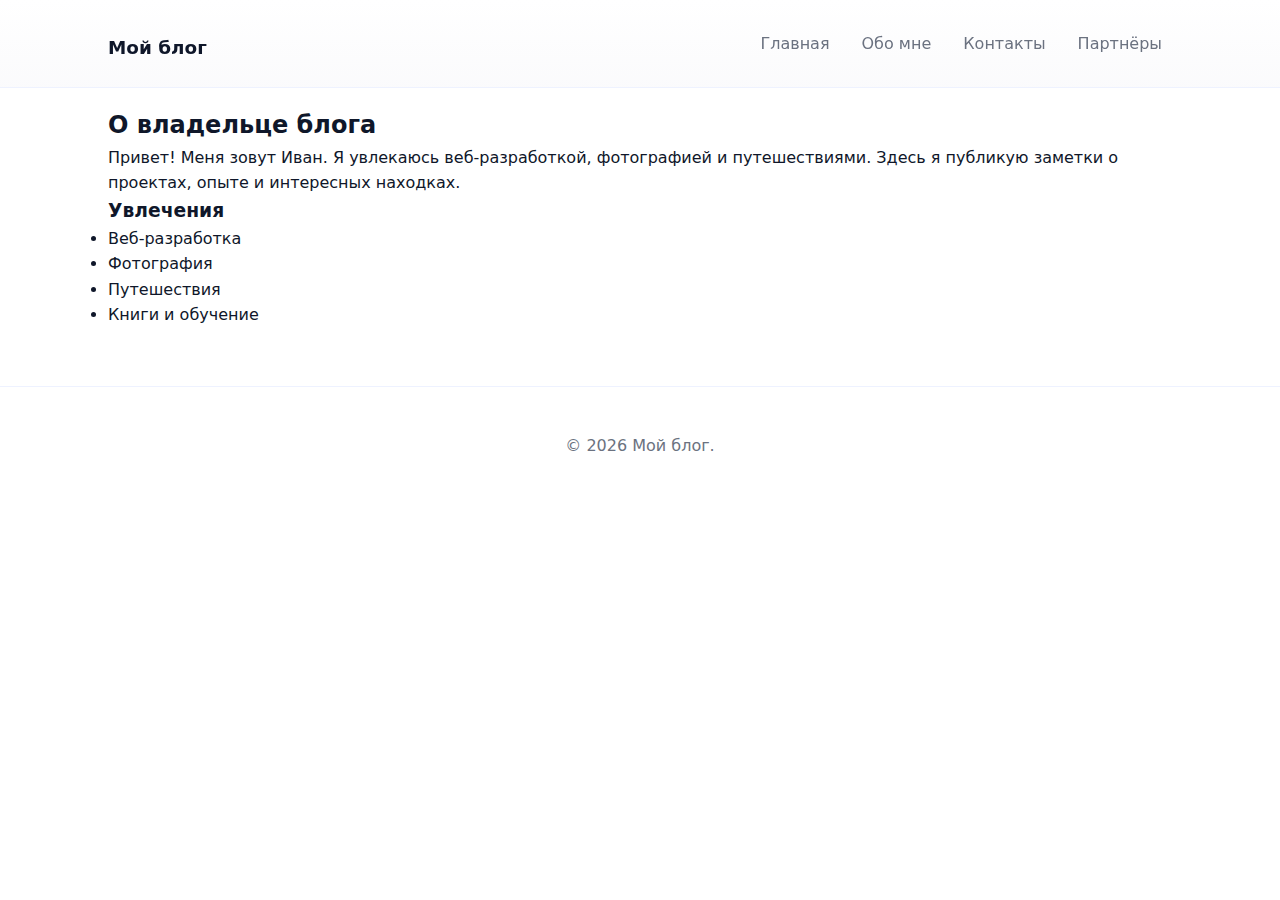
<file: about.html>
<!-- FILE: about.html -->
<!doctype html>
<html lang="ru">
<head>
  <meta charset="utf-8">
  <meta name="viewport" content="width=device-width,initial-scale=1">
  <title>Обо мне</title>
  <link rel="stylesheet" href="styles.css">
</head>
<body>
  <header class="site-header">
    <div class="container">
      <h1 class="logo"><a href="index.html">Мой блог</a></h1>
      <nav class="main-nav">
        <a href="index.html">Главная</a>
        <a href="about.html">Обо мне</a>
        <a href="contact.html">Контакты</a>
        <a href="partners.html">Партнёры</a>
      </nav>
    </div>
  </header>

  <main class="container">
    <h2>О владельце блога</h2>
    <p>Привет! Меня зовут Иван. Я увлекаюсь веб-разработкой, фотографией и путешествиями. Здесь я публикую заметки о проектах, опыте и интересных находках.</p>

    <h3>Увлечения</h3>
    <ul>
      <li>Веб-разработка</li>
      <li>Фотография</li>
      <li>Путешествия</li>
      <li>Книги и обучение</li>
    </ul>
  </main>

  <footer class="site-footer">
    <div class="container">
      <p>© <span id="year5"></span> Мой блог.</p>
    </div>
  </footer>
  <script>document.getElementById('year5').textContent = new Date().getFullYear();</script>
</body>
</html>
</file>
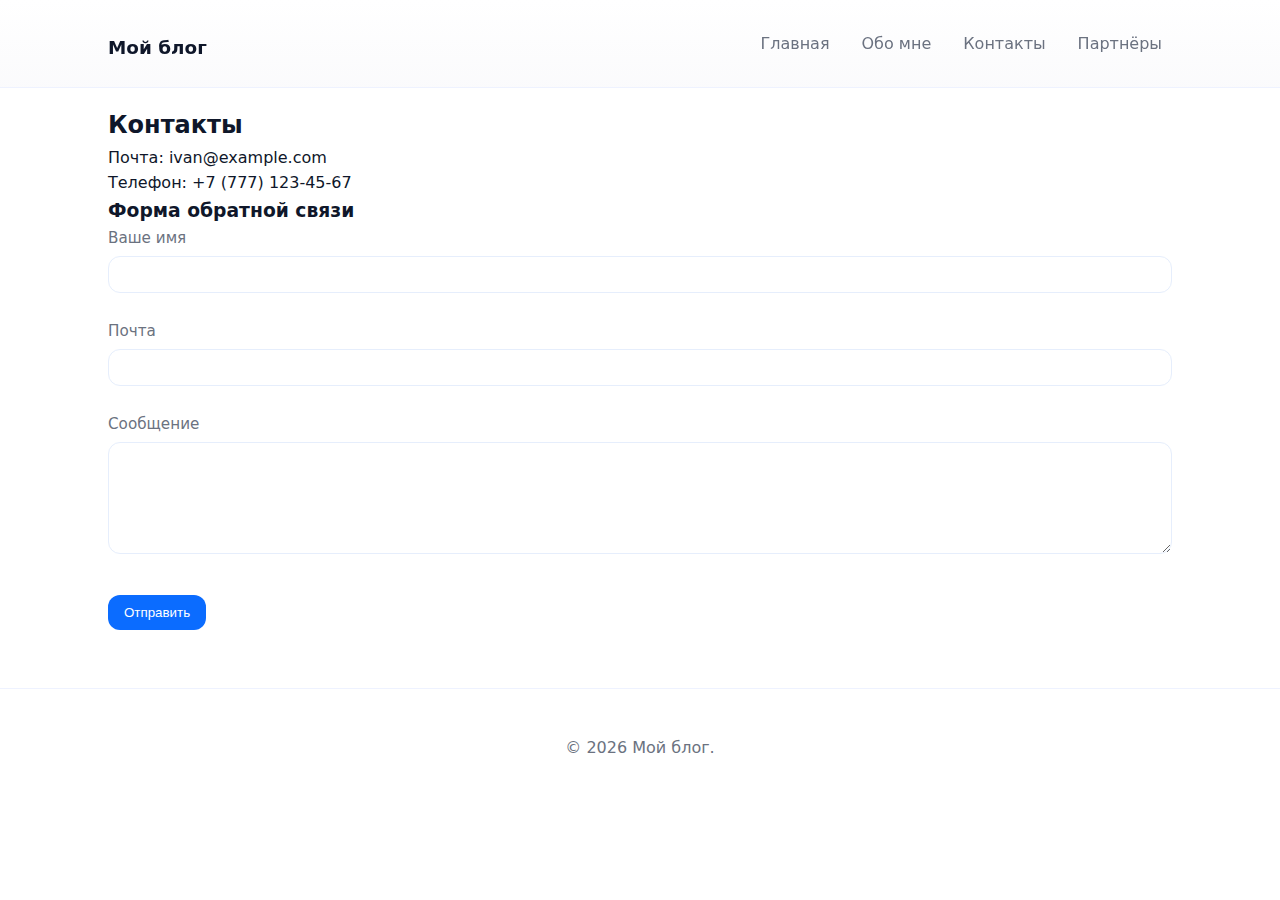
<file: contact.html>
<!-- FILE: contact.html -->
<!doctype html>
<html lang="ru">
<head>
  <meta charset="utf-8">
  <meta name="viewport" content="width=device-width,initial-scale=1">
  <title>Контакты</title>
  <link rel="stylesheet" href="styles.css"> 

</head>
<body>
  <header class="site-header">
    <div class="container">
      <h1 class="logo"><a href="index.html">Мой блог</a></h1>
      <nav class="main-nav">
        <a href="index.html">Главная</a>
        <a href="about.html">Обо мне</a>
        <a href="contact.html">Контакты</a>
        <a href="partners.html">Партнёры</a>
      </nav>
    </div>
  </header>

  <main class="container">
    <h2>Контакты</h2>
    <p>Почта: <a href="mailto:ivan@example.com">ivan@example.com</a></p>
    <p>Телефон: +7 (777) 123-45-67</p>

    <h3>Форма обратной связи</h3>
    <form action="#" method="post" class="contact-form">
      <label>Ваше имя<br><input type="text" name="name" required></label><br>
      <label>Почта<br><input type="email" name="email" required></label><br>
      <label>Сообщение<br><textarea name="message" rows="6" required></textarea></label><br>
      <button type="submit">Отправить</button>
    </form>
  </main>

  <footer class="site-footer">
    <div class="container">
      <p>© <span id="year6"></span> Мой блог.</p>
    </div>
  </footer>
  <script>document.getElementById('year6').textContent = new Date().getFullYear();</script>
</body>
</html>
</file>
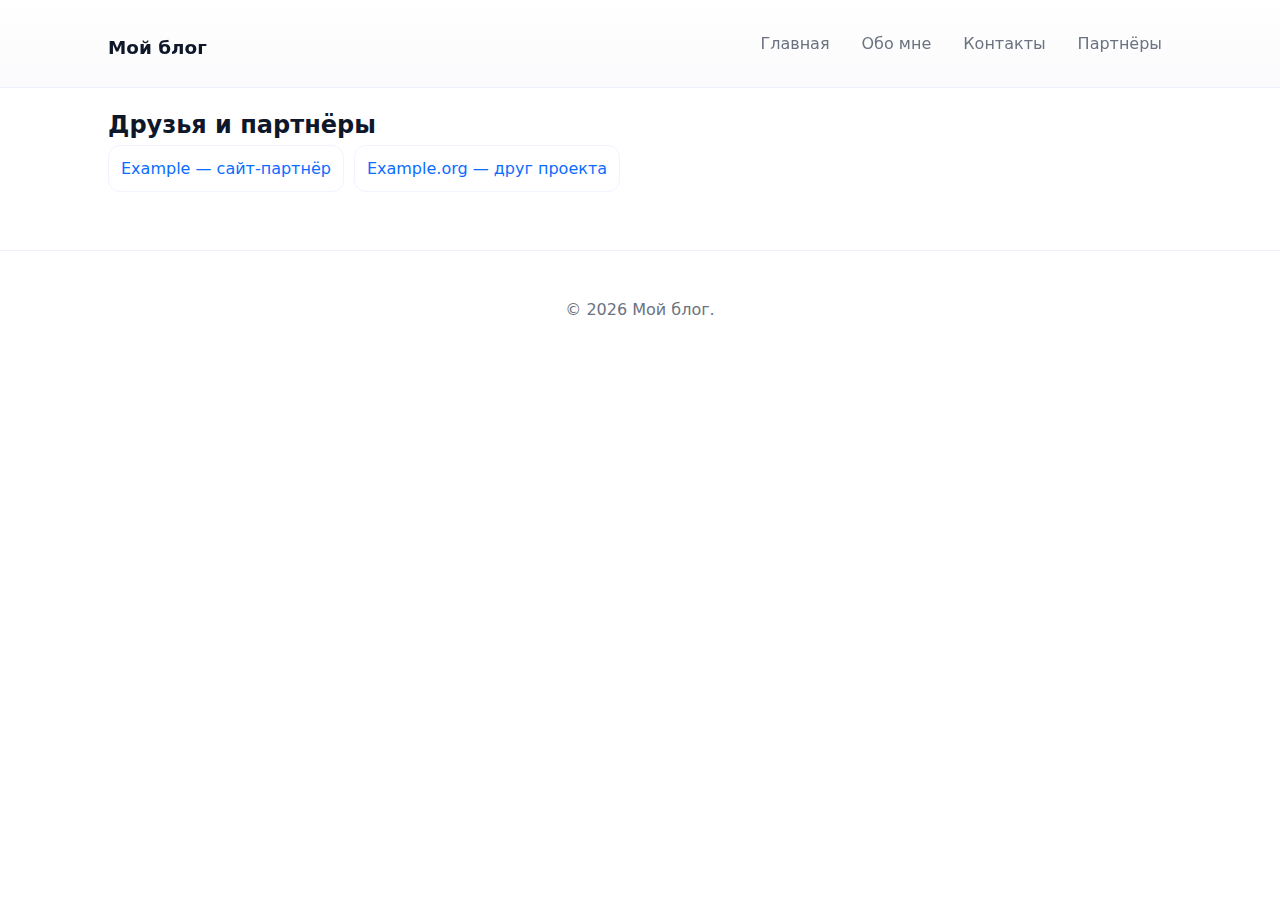
<file: partners.html>
<!-- FILE: partners.html -->
<!doctype html>
<html lang="ru">
<head>
  <meta charset="utf-8">
  <meta name="viewport" content="width=device-width,initial-scale=1">
  <title>Партнёры</title>
  <link rel="stylesheet" href="styles.css">
  
</head>
<body>
  <header class="site-header">
    <div class="container">
      <h1 class="logo"><a href="index.html">Мой блог</a></h1>
      <nav class="main-nav">
        <a href="index.html">Главная</a>
        <a href="about.html">Обо мне</a>
        <a href="contact.html">Контакты</a>
        <a href="partners.html">Партнёры</a>
      </nav>
    </div>
  </header>

  <main class="container">
    <h2>Друзья и партнёры</h2>
    <ul class="partners-list">
      <li><a href="https://example.com" target="_blank" rel="noopener">Example — сайт-партнёр</a></li>
      <li><a href="https://example.org" target="_blank" rel="noopener">Example.org — друг проекта</a></li>
    </ul>
  </main>

  <footer class="site-footer">
    <div class="container">
      <p>© <span id="year7"></span> Мой блог.</p>
    </div>
  </footer>
  <script>document.getElementById('year7').textContent = new Date().getFullYear();</script>
</body>
</html>
</file>
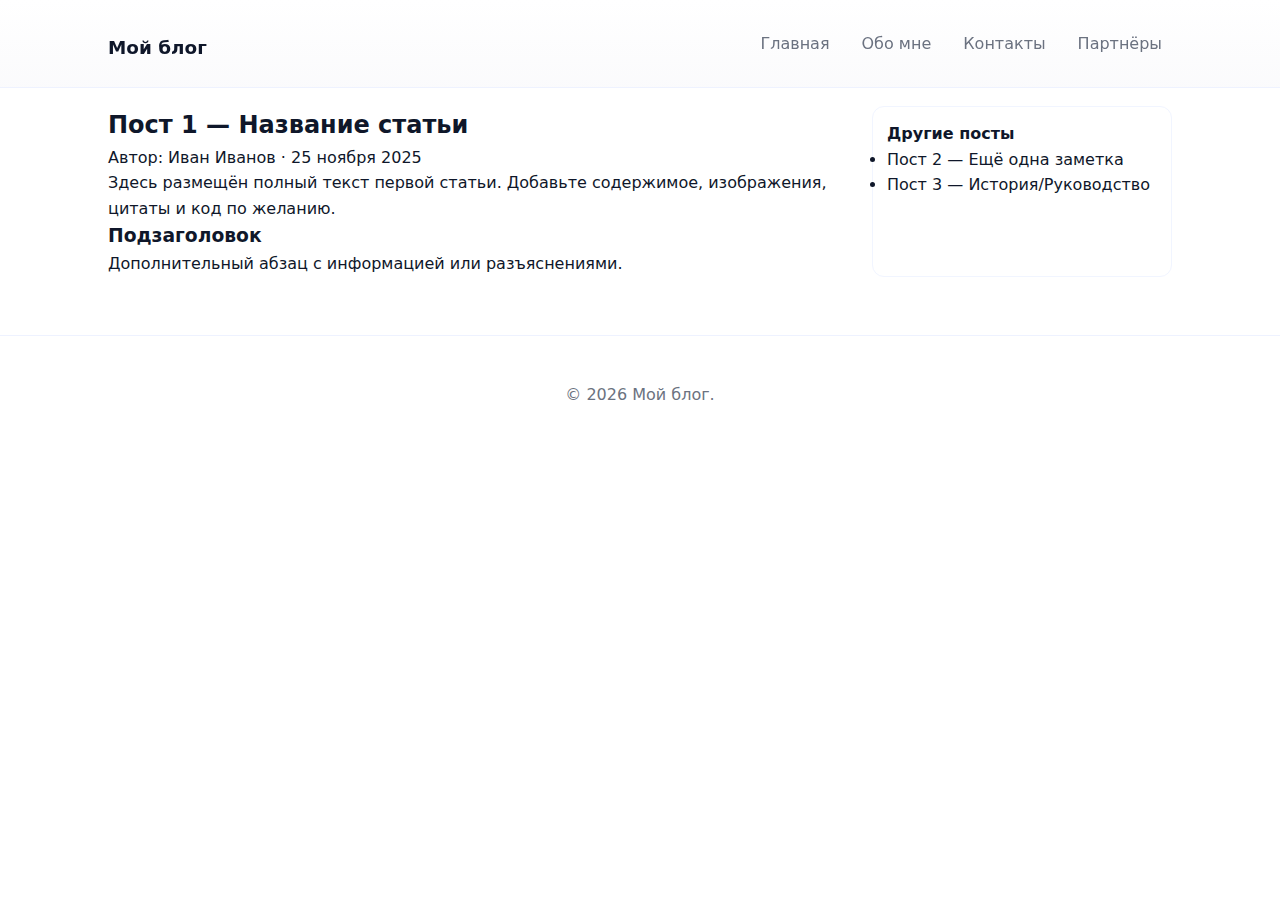
<file: post-01.html>
<!doctype html>
<html lang="ru">
<head>
  <meta charset="utf-8">
  <meta name="viewport" content="width=device-width,initial-scale=1">
  <title>Пост 1 — Название статьи</title>
  <link rel="stylesheet" href="styles.css">
</head>
<body>
  <header class="site-header">
    <div class="container">
      <h1 class="logo"><a href="index.html">Мой блог</a></h1>
      <nav class="main-nav">
        <a href="index.html">Главная</a>
        <a href="about.html">Обо мне</a>
        <a href="contact.html">Контакты</a>
        <a href="partners.html">Партнёры</a>
      </nav>
    </div>
  </header>

  <main class="container post-page">
    <article>
      <h2>Пост 1 — Название статьи</h2>
      <p class="meta">Автор: Иван Иванов · 25 ноября 2025</p>

      <p>Здесь размещён полный текст первой статьи. Добавьте содержимое, изображения, цитаты и код по желанию.</p>

      <h3>Подзаголовок</h3>
      <p>Дополнительный абзац с информацией или разъяснениями.</p>

    </article>

    <aside class="related">
      <h4>Другие посты</h4>
      <ul>
        <li><a href="post-02.html">Пост 2 — Ещё одна заметка</a></li>
        <li><a href="post-03.html">Пост 3 — История/Руководство</a></li>
      </ul>
    </aside>
  </main>

  <footer class="site-footer">
    <div class="container">
      <p>© <span id="year2"></span> Мой блог.</p>
    </div>
  </footer>
  <script>document.getElementById('year2').textContent = new Date().getFullYear();</script>
</body>
</html>
</file>
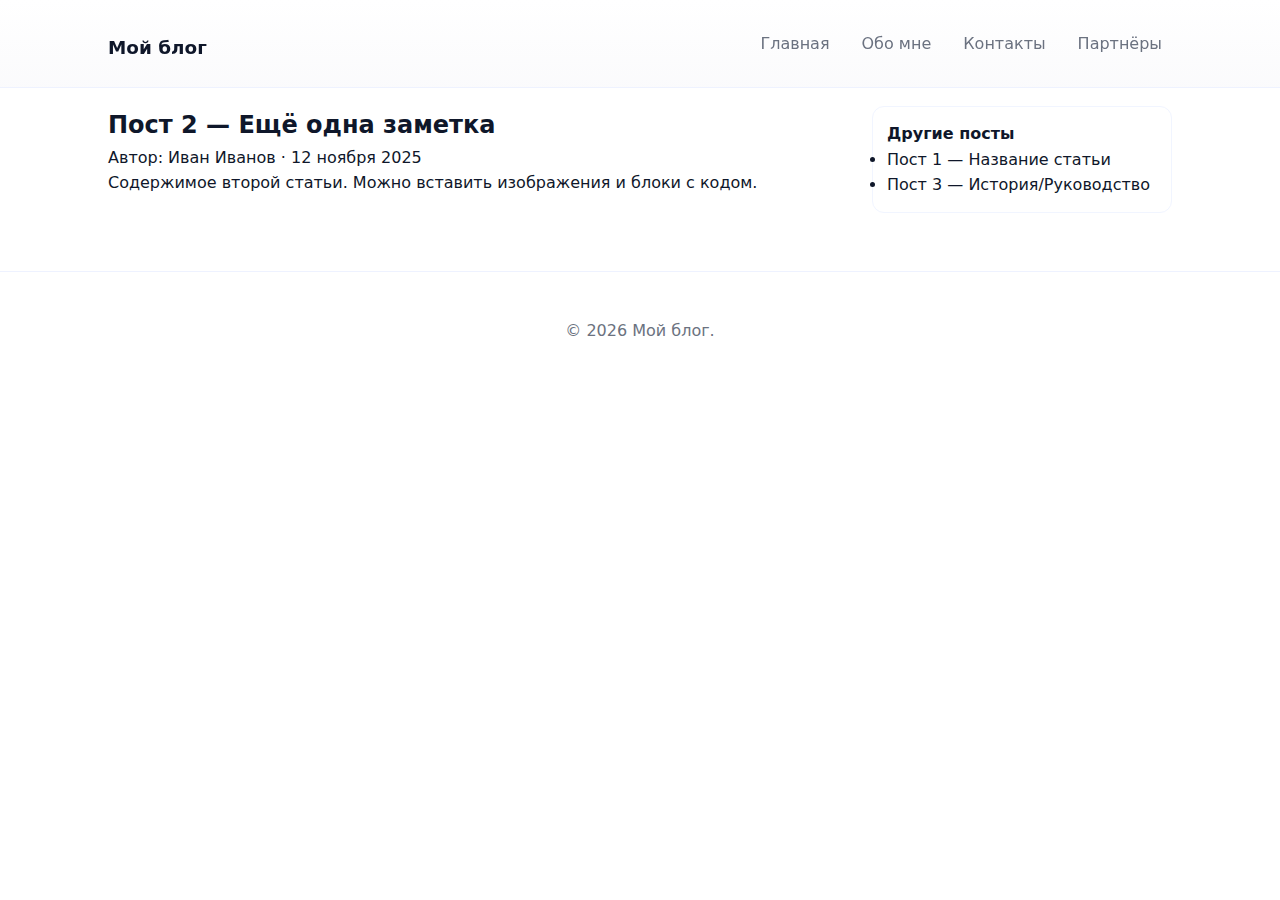
<file: post-02.html>
<!doctype html>
<html lang="ru">
<head>
  <meta charset="utf-8">
  <meta name="viewport" content="width=device-width,initial-scale=1">
  <title>Пост 2 — Ещё одна заметка</title>
  <link rel="stylesheet" href="styles.css">
</head>
<body>
  <header class="site-header">
    <div class="container">
      <h1 class="logo"><a href="index.html">Мой блог</a></h1>
      <nav class="main-nav">
        <a href="index.html">Главная</a>
        <a href="about.html">Обо мне</a>
        <a href="contact.html">Контакты</a>
        <a href="partners.html">Партнёры</a>
      </nav>
    </div>
  </header>

  <main class="container post-page">
    <article>
      <h2>Пост 2 — Ещё одна заметка</h2>
      <p class="meta">Автор: Иван Иванов · 12 ноября 2025</p>

      <p>Содержимое второй статьи. Можно вставить изображения и блоки с кодом.</p>
    </article>

    <aside class="related">
      <h4>Другие посты</h4>
      <ul>
        <li><a href="post-01.html">Пост 1 — Название статьи</a></li>
        <li><a href="post-03.html">Пост 3 — История/Руководство</a></li>
      </ul>
    </aside>
  </main>

  <footer class="site-footer">
    <div class="container">
      <p>© <span id="year3"></span> Мой блог.</p>
    </div>
  </footer>
  <script>document.getElementById('year3').textContent = new Date().getFullYear();</script>
</body>
</html>
</file>
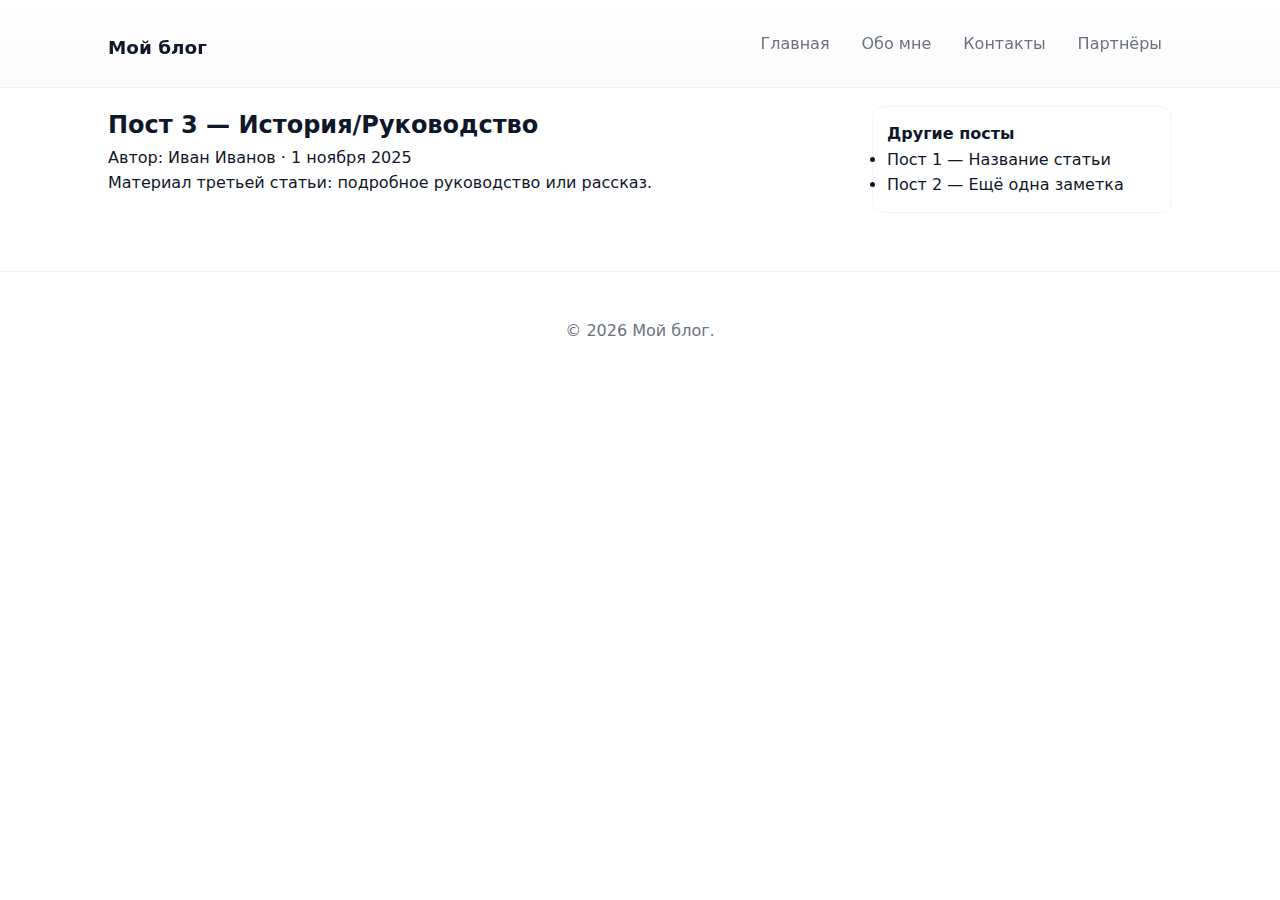
<file: post-03.html>
<!-- FILE: post-03.html -->
<!doctype html>
<html lang="ru">
<head>
  <meta charset="utf-8">
  <meta name="viewport" content="width=device-width,initial-scale=1">
  <title>Пост 3 — История/Руководство</title>
  <link rel="stylesheet" href="styles.css">
</head>
<body>
  <header class="site-header">
    <div class="container">
      <h1 class="logo"><a href="index.html">Мой блог</a></h1>
      <nav class="main-nav">
        <a href="index.html">Главная</a>
        <a href="about.html">Обо мне</a>
        <a href="contact.html">Контакты</a>
        <a href="partners.html">Партнёры</a>
      </nav>
    </div>
  </header>

  <main class="container post-page">
    <article>
      <h2>Пост 3 — История/Руководство</h2>
      <p class="meta">Автор: Иван Иванов · 1 ноября 2025</p>

      <p>Материал третьей статьи: подробное руководство или рассказ.</p>
    </article>

    <aside class="related">
      <h4>Другие посты</h4>
      <ul>
        <li><a href="post-01.html">Пост 1 — Название статьи</a></li>
        <li><a href="post-02.html">Пост 2 — Ещё одна заметка</a></li>
      </ul>
    </aside>
  </main>

  <footer class="site-footer">
    <div class="container">
      <p>© <span id="year4"></span> Мой блог.</p>
    </div>
  </footer>
  <script>document.getElementById('year4').textContent = new Date().getFullYear();</script>
</body>
</html>
</file>
<file: styles.css>
/* FILE: assets/styles.css */
:root{
  --bg:#ffffff;
  --accent:#0f172a;
  --muted:#6b7280;
  --brand:#0b6cff;
  --radius:12px;
  --container:1100px;
  --gutter:18px;
  --shadow:0 6px 20px rgba(0,0,0,0.08);
}

/* Reset & base */
*{box-sizing:border-box;margin:0;padding:0}
html,body{height:100%;font-family:Inter,system-ui,-apple-system,Segoe UI,Roboto,"Helvetica Neue",Arial;line-height:1.6;color:var(--accent);background:var(--bg)}
a{text-decoration:none;color:inherit}
img{max-width:100%;display:block;height:auto}
.container{max-width:var(--container);margin:0 auto;padding:var(--gutter)}

/* Header */
.site-header{background:linear-gradient(180deg, rgba(255,255,255,0.9), rgba(250,250,252,0.9));backdrop-filter:blur(6px);border-bottom:1px solid #eef2ff}
.site-header .container{display:flex;justify-content:space-between;align-items:center;gap:16px}
.logo a{font-weight:700;font-size:1.15rem;color:var(--accent)}
.main-nav{display:flex;gap:12px;align-items:center}
.main-nav a{color:var(--muted);padding:8px 10px;border-radius:var(--radius);transition:all .18s}
.main-nav a:hover{background:rgba(255,255,255,0.6);color:var(--brand);transform:translateY(-2px)}

/* Hero */
.hero{padding:40px 0;text-align:center}
.hero h2{font-size:2rem;margin-bottom:8px}
.hero p{color:var(--muted)}

/* Featured Block */
.featured-block{padding:40px 0;text-align:center;background:linear-gradient(135deg,#f9f9f9,#eef6ff);border-radius:18px;margin:30px 0;box-shadow:var(--shadow)}
.featured-container{max-width:800px;margin:0 auto}
.featured-block h2{font-size:2.2rem;margin-bottom:15px}
.featured-block p{font-size:1.15rem;color:#333;margin-bottom:25px;line-height:1.6}
.featured-block a{display:inline-block;padding:14px 26px;background:#111;color:#fff;border-radius:12px;font-size:1rem;transition:0.3s}
.featured-block a:hover{transform:translateY(-3px)}

/* Posts */
.posts{display:grid;grid-template-columns:repeat(3,1fr);gap:18px;margin-top:6px}
.post-preview{padding:18px;border-radius:var(--radius);background:#fff;border:1px solid #f0f4ff;box-shadow:0 6px 18px rgba(12,18,40,0.03)}
.post-preview h3{margin-bottom:8px;font-size:1.05rem}
.post-preview p.meta{font-size:0.86rem;color:var(--muted);margin-bottom:10px}
.post-preview p{color:var(--muted)}
.post-preview a{color:var(--brand)}

/* Post Page Layout */
.post-page{display:grid;grid-template-columns:1fr 300px;gap:28px}
.related{background:#fff;border-radius:var(--radius);padding:14px;border:1px solid #f1f5ff}
.related h4{margin-top:0}

/* Footer */
.site-footer{border-top:1px solid #eef2ff;padding:28px 0;margin-top:40px;text-align:center;color:var(--muted)}
.site-footer a{color:var(--brand)}

/* Forms */
.contact-form input,.contact-form textarea{width:100%;padding:10px;border-radius:var(--radius);border:1px solid #e6eefc;margin-top:6px}
.contact-form label{display:block;color:var(--muted);font-size:0.95rem}
.contact-form button{background:var(--brand);color:#fff;border:none;padding:10px 16px;border-radius:var(--radius);cursor:pointer;margin-top:8px}

/* Partners */
.partners-list{display:flex;flex-wrap:wrap;gap:10px;list-style:none;padding:0;margin:0}
.partners-list li{background:#fff;padding:10px 12px;border-radius:var(--radius);border:1px solid #f0f4ff}
.partners-list a{color:var(--brand)}

/* Utilities */
.center{text-align:center}
.mt-20{margin-top:20px}
.mb-12{margin-bottom:12px}

/* Responsive */
@media(max-width:950px){.posts{grid-template-columns:repeat(2,1fr)}.post-page{grid-template-columns:1fr 260px}}
@media(max-width:700px){.posts{grid-template-columns:1fr}.site-header .container{flex-direction:column;align-items:flex-start}.main-nav{width:100%;overflow:auto}.post-page{grid-template-columns:1fr}.featured-block{padding:30px}}

/* Accessibility */
a:focus,button:focus{outline:3px solid rgba(11,108,255,0.14);outline-offset:3px}

/* Code Blocks */
pre{background:#0b1220;color:#e6eefc;padding:14px;border-radius:var(--radius);overflow:auto}
code{font-family:ui-monospace,SFMono-Regular,Menlo,monospace}
</file>
